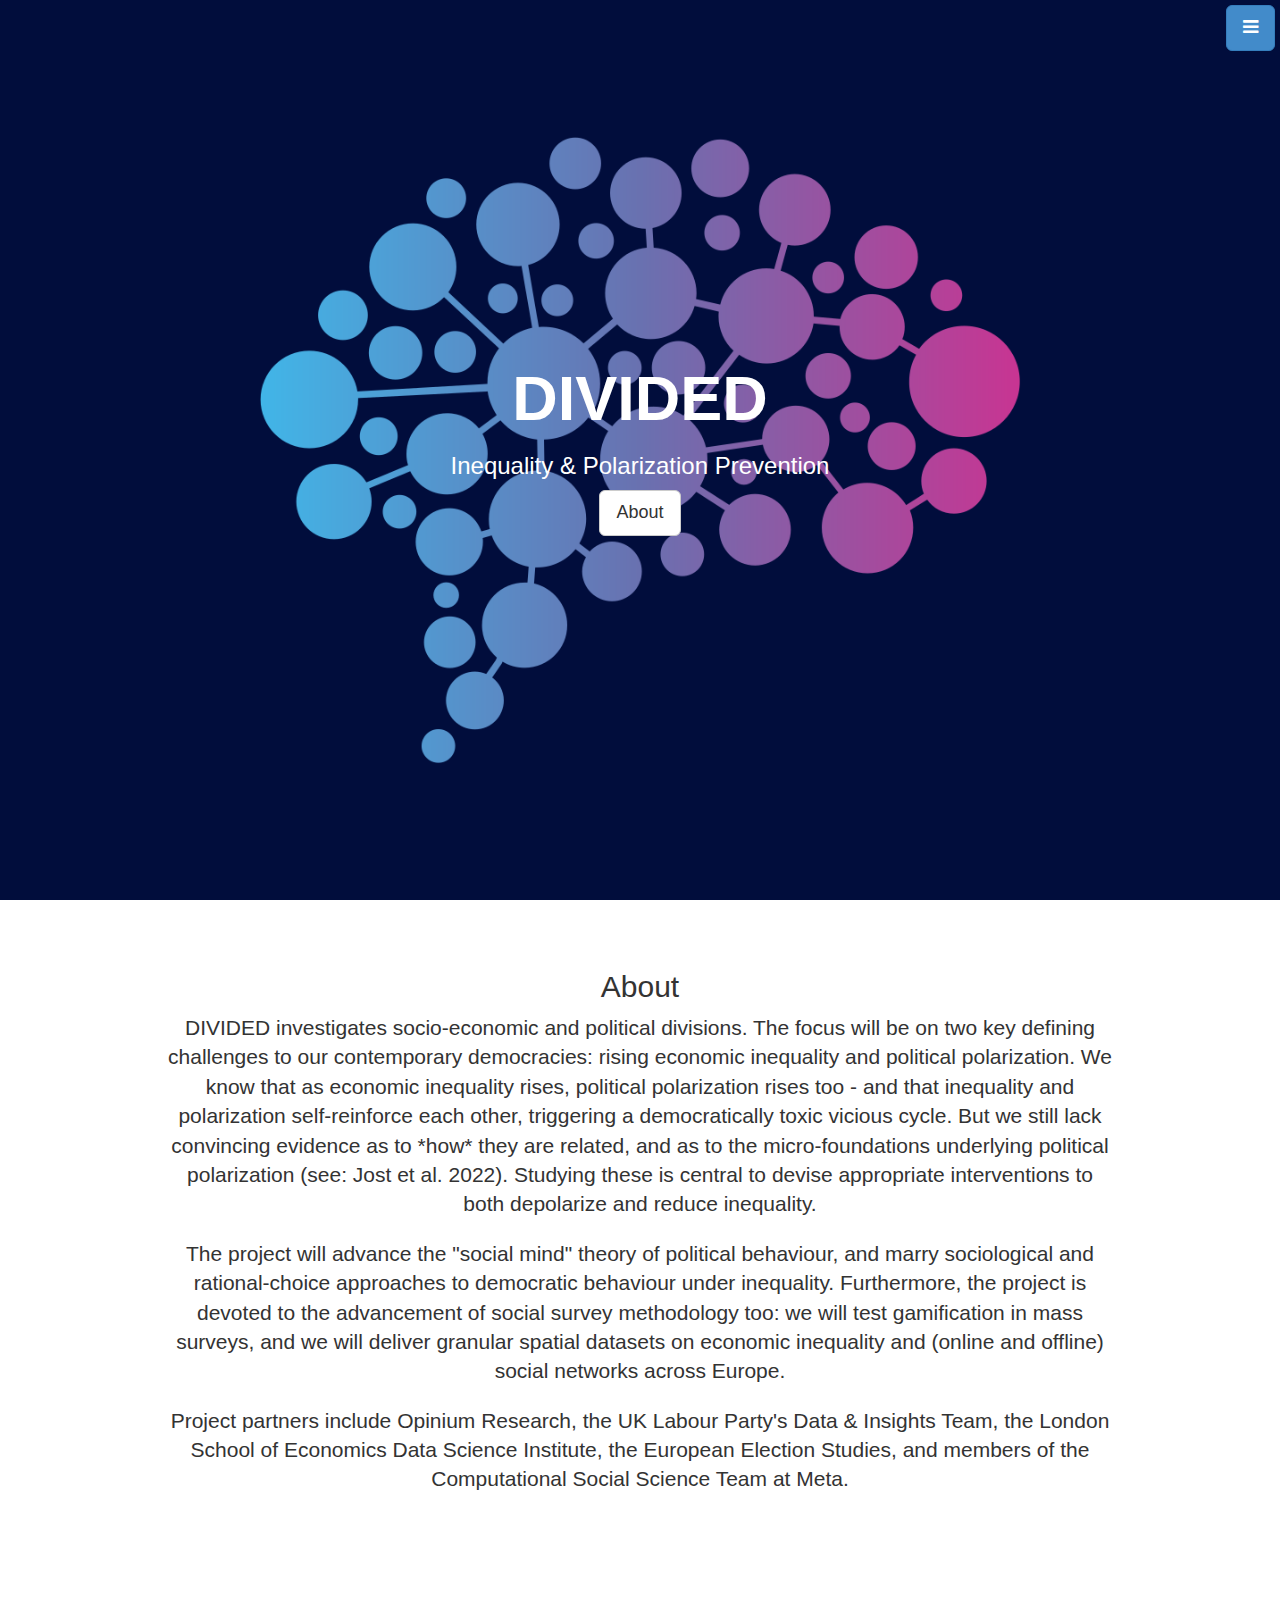
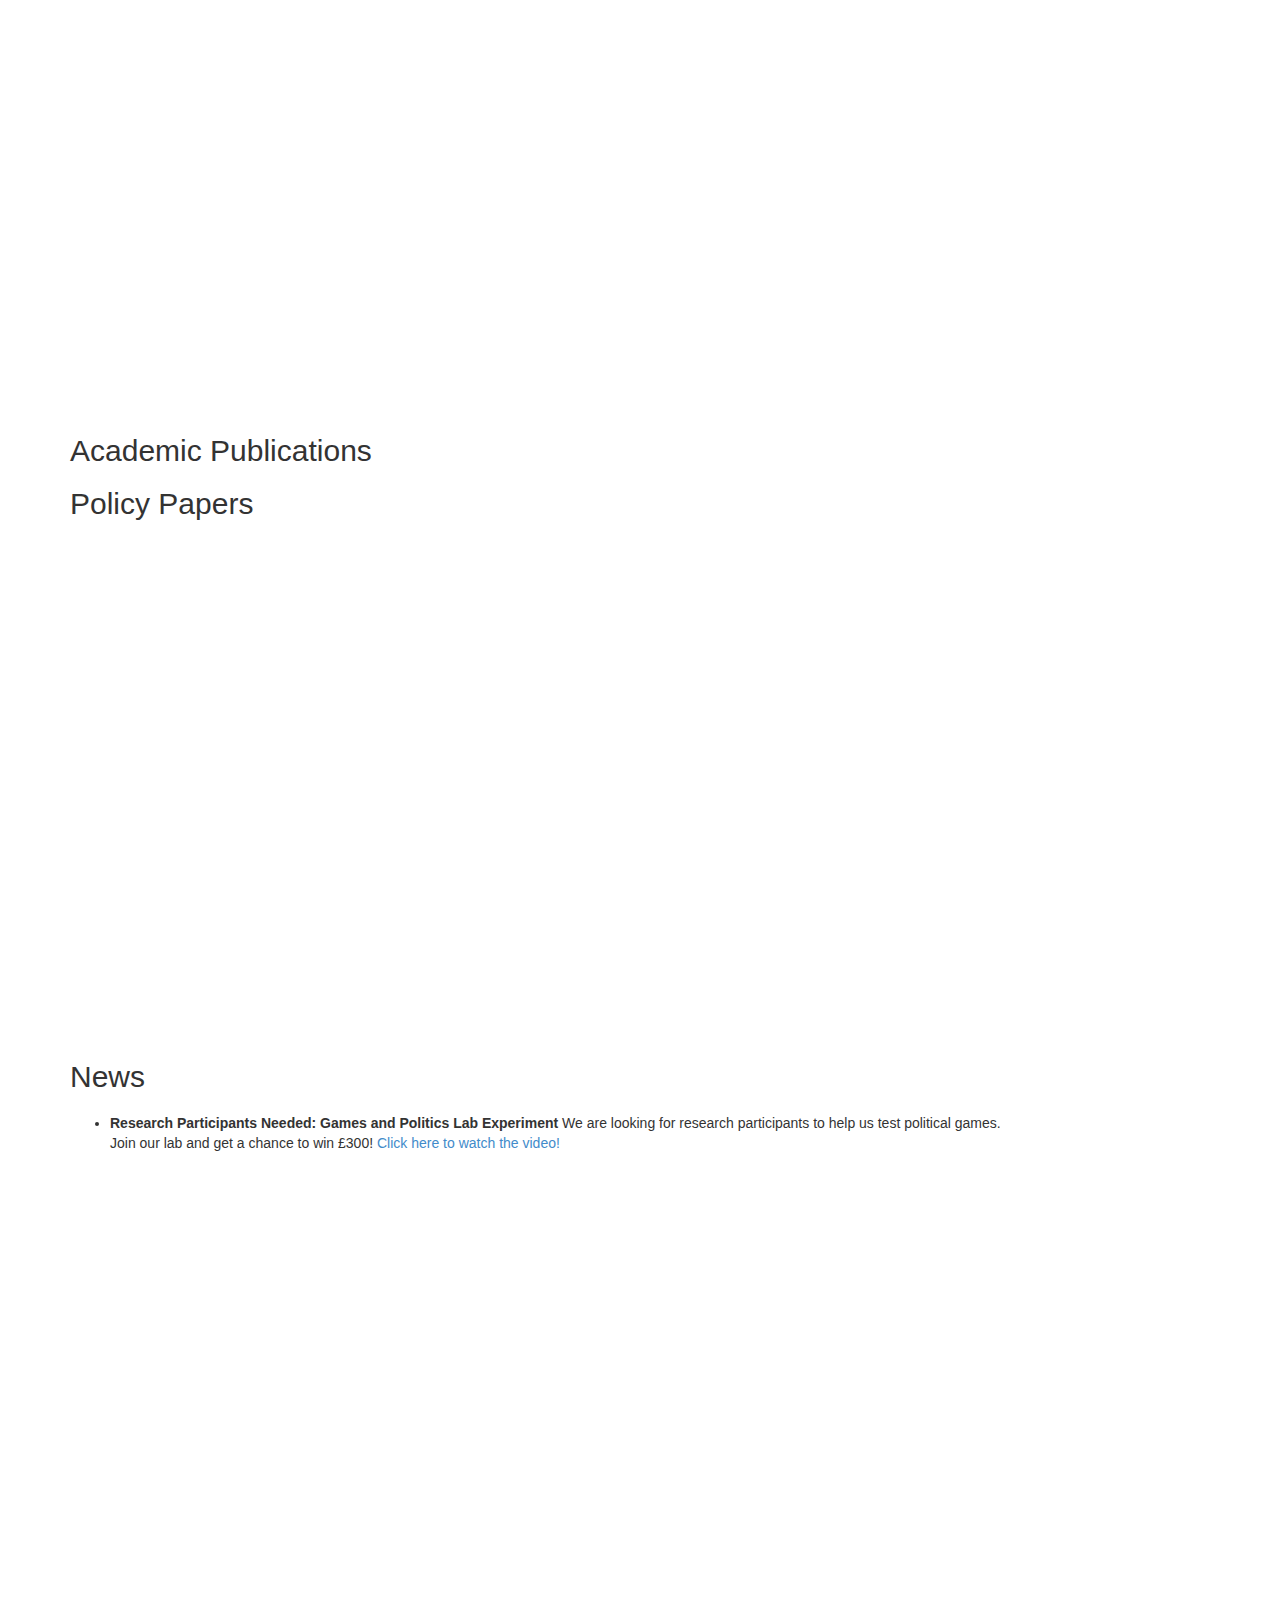
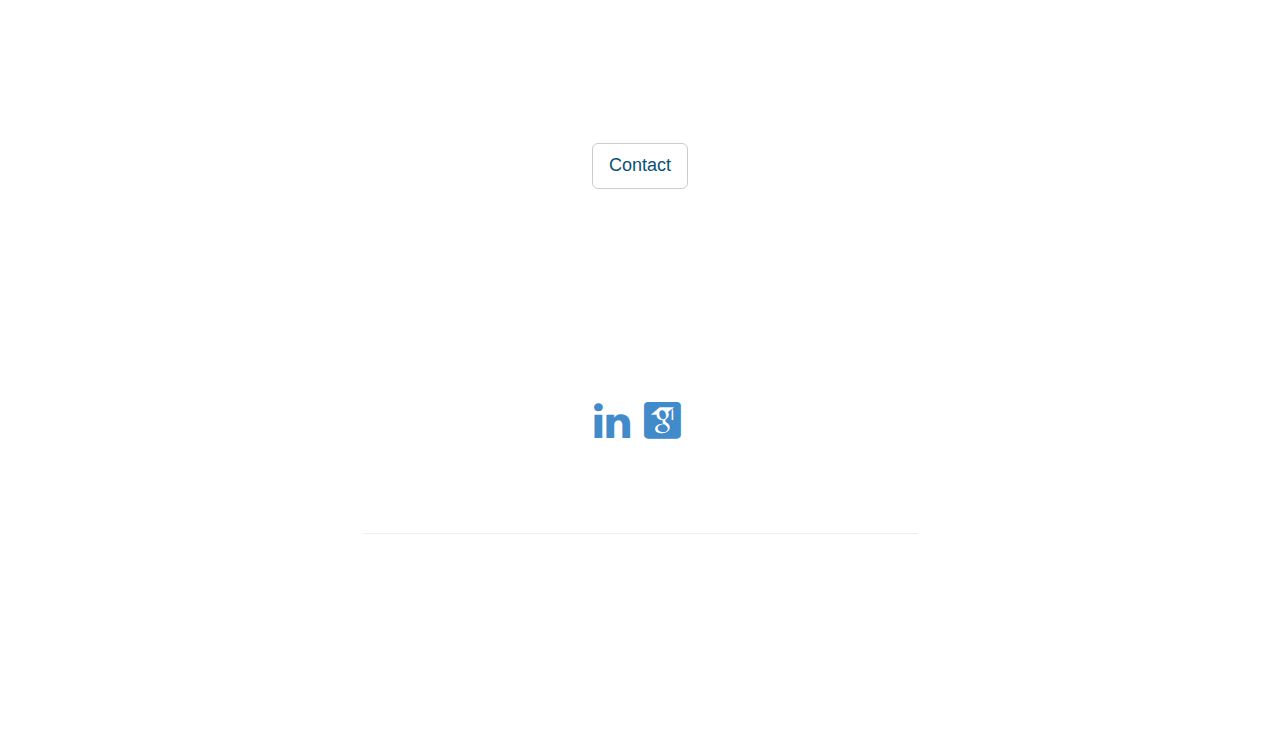
<file: index.html>
<!DOCTYPE html>
<html lang="en">
  <head>
    
    <!-- Google tag (gtag.js) -->
<script async src="https://www.googletagmanager.com/gtag/js?id=G-QFQLV8GG5N"></script>
<script>
  window.dataLayer = window.dataLayer || [];
  function gtag(){dataLayer.push(arguments);}
  gtag('js', new Date());
  gtag('config', 'G-QFQLV8GG5N');
</script>
    
    
    <meta charset="utf-8">
    <meta name="viewport" content="width=device-width, initial-scale=1.0">
    <meta name="description" content="">
    <meta name="author" content="">

    <title>DIVIDED: Inequality & Polarization Prevention </title>

    <!-- Bootstrap core CSS -->
    <link href="css/bootstrap.css" rel="stylesheet">
    

    <!-- Add custom CSS here -->
    <link href="css/stylish-portfolio.css" rel="stylesheet">
    <link href="font-awesome/css/font-awesome.min.css" rel="stylesheet">
    <link href="academicons-1.9.3/css/academicons.min.css" rel="stylesheet">
  </head>

  <body>

    
   
    <!-- Side Menu -->
    <a id="menu-toggle" href="#" class="btn btn-primary btn-lg toggle"><i class="fa fa-bars"></i></a>
    <div id="sidebar-wrapper">
      <ul class="sidebar-nav">
        <a id="menu-close" href="#" class="btn btn-default btn-lg pull-right toggle"><i class="fa fa-times"></i></a>
        <li class="sidebar-brand"><a href="">Miriam Sorace</a></li>
        <li><a href="#top">Home</a></li>
        <li><a href="#about">About</a></li>
        <li><a href="#research">Publications</a></li>
         <li><a href="#publeng">News</a></li>
        <li><a href="#contact">Social Media & Contact</a></li>
    
      </ul>
    </div>
    <!-- /Side Menu -->
  
    
    
    <!-- Full Page Image Header Area -->
    <div id="top" class="header">
      <div class="vert-text">
        <h1> DIVIDED </h1>
        <h3>Inequality & Polarization Prevention</h3>
        <a href="#about" class="btn btn-default btn-lg">About</a>
      </div>
    </div>
    <!-- /Full Page Image Header Area -->
  
    
    
    <!-- Intro -->
    <div id="about" class="intro">
      <div class="container">
        <div class="row">
          <div class="col-md-10 col-md-offset-1 text-center">
            <h2>About</h2>
            <p class="lead">
DIVIDED investigates socio-economic and political divisions. The focus will be on two key defining challenges to our contemporary democracies: rising economic inequality and political polarization. We know that as economic inequality rises, political polarization rises too - and that inequality and polarization self-reinforce each other, triggering a democratically toxic vicious cycle. But we still lack convincing evidence as to *how* they are related, and as to the micro-foundations underlying political polarization (see: Jost et al. 2022). Studying these is central to devise appropriate interventions to both depolarize and reduce inequality.
              
              <p class="lead">
The project will advance the "social mind" theory of political behaviour, and marry sociological and rational-choice approaches to democratic behaviour under inequality. Furthermore, the project is devoted to the advancement of social survey methodology too: we will test gamification in mass surveys, and we will deliver granular spatial datasets on economic inequality and (online and offline) social networks across Europe. 
               
                  <p class="lead">
Project partners include Opinium Research, the UK Labour Party's Data & Insights Team, the London School of Economics Data Science Institute, the European Election Studies, and members of the Computational Social Science Team at Meta.

                    
</a></p>
          </div>
        </div>
      </div>
    </div>
    <!-- /Intro -->



 <!-- Callout -->
    <div class="callout">
      <div class="vert-text">
        <h1> </h1>
      </div>
    </div>
    <!-- /Callout -->





      
<!-- Publications -->
    <div id="research" class="intro">
      <div class="container">
        <div class="row">
          <div class="col-md-12 text-justify">
            
           <h2>Academic Publications</h2>
            <p class="lead">
              

              
         
              
              
         <h2>Policy Papers</h2>
            <p class="lead">
           
  
     
</a></p>
          </div>
        </div>
      </div>
    </div>
    <!-- /Publications -->







<!-- Callout -->
    <div class="callout">
      <div class="vert-text">
        <h1> </h1>
      </div>
    </div>
    <!-- /Callout -->










<!-- News -->
    <div id="publeng" class="intro">
      <div class="container">
        <div class="row">
          <div class="col-md-10 text-justify">
            
           <h2>News</h2>
            <p class="lead">

<ul>
    <li><b>Research Participants Needed: Games and Politics Lab Experiment </b>
        We are looking for research participants to help us test political games. Join our lab and get a chance to win £300!
        <a href="lab_experiment_page.html">Click here to watch the video!</a>
    </li>
</ul>
              
     
</a></p>
          </div>
        </div>
      </div>
    </div>
    <!-- /News -->





    <!-- Callout -->
    <div class="callout">
      <div class="vert-text">
        <h1> </h1>
      </div>
    </div>
    <!-- /Callout -->








    
    <!-- Contact -->
    <div id="contact" class="intro">
    <div class="call-to-action">
      <div class="container">
        <div class="row">
          <div class="col-md-6 col-md-offset-3 text-center">
            <h3> </h3>
            <a href="mailto:soracem@tcd.ie" class="btn btn-lg btn-default">Contact</a>

          </div>
        </div>
      </div>
    </div>
    <!-- /Contact -->

    
    <!-- Footer -->
    <footer>
      <div id="socmed" class="intro">
        <div class="footer">
      <div class="container">
        <div class="row">
          <div class="col-md-6 col-md-offset-3 text-center">
            <ul class="list-inline">
              <li><a href="https://www.linkedin.com/in/miriamsorace/"><i class="fa fa-linkedin fa-3x"></i></a></li>
              <li><a href="https://scholar.google.co.uk/citations?user=X9YPLWMAAAAJ&hl=en&oi=ao"><i class="ai ai-google-scholar-square ai-3x"></i></a></li>
            </ul>
            <div class="top-scroll">
              <a href="#top"><i class="fa fa-circle-arrow-up scroll fa-4x"></i></a>
            </div>
            <hr>
            <p> </p>
          </div>
        </div>
      </div>
          </div>
    </footer>
    <!-- /Footer -->

    <!-- JavaScript -->
    <script src="js/jquery-1.10.2.js"></script>
    <script src="js/bootstrap.js"></script>

    <!-- Custom JavaScript for the Side Menu and Smooth Scrolling -->
    <script>
        $("#menu-close").click(function(e) {
            e.preventDefault();
            $("#sidebar-wrapper").toggleClass("active");
        });
    </script>
    <script>
        $("#menu-toggle").click(function(e) {
            e.preventDefault();
            $("#sidebar-wrapper").toggleClass("active");
        });
    </script>
    <script>
      $(function() {
        $('a[href*=#]:not([href=#])').click(function() {
          if (location.pathname.replace(/^\//,'') == this.pathname.replace(/^\//,'') 
            || location.hostname == this.hostname) {

            var target = $(this.hash);
            target = target.length ? target : $('[name=' + this.hash.slice(1) +']');
            if (target.length) {
              $('html,body').animate({
                scrollTop: target.offset().top
              }, 1000);
              return false;
            }
          }
        });
      });
    </script>

  </body>

</html>
</file>
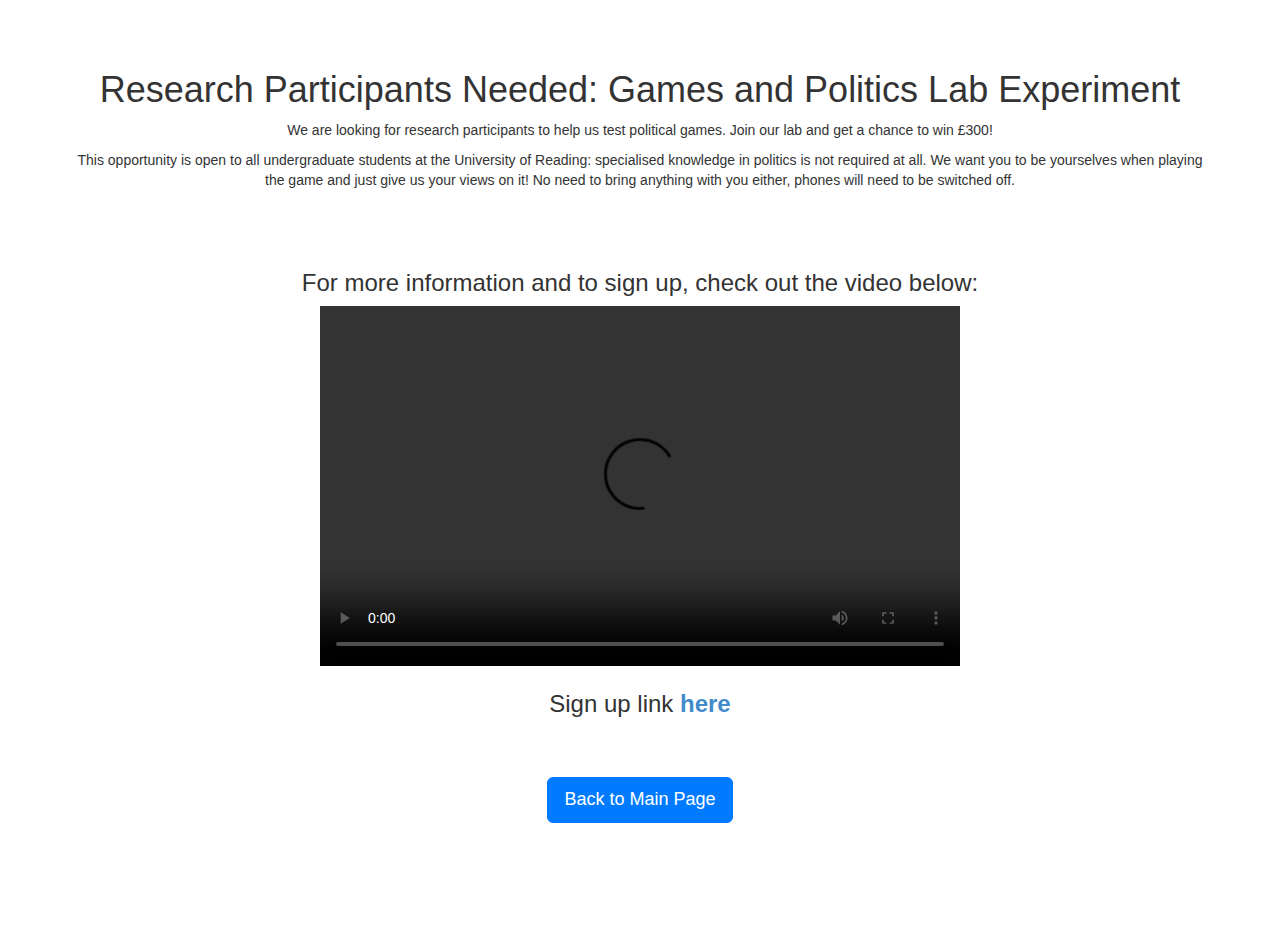
<file: lab_experiment_page.html>
<!DOCTYPE html>
<html lang="en">
<head>
    <meta charset="utf-8">
    <meta name="viewport" content="width=device-width, initial-scale=1.0">
    <meta name="description" content="Video Page">
    <meta name="author" content="Miriam Sorace">
    <title>DIVIDED - Research Participants Video</title>

    <!-- Only keep fonts and colors from the original CSS -->
    <link href="css/bootstrap.css" rel="stylesheet">  <!-- Bootstrap for basic layout -->
    <link href="css/stylish-portfolio.css" rel="stylesheet"> <!-- Custom styles with fonts and colors -->
    
    <style>
        /* You can add custom styles here to keep only the necessary parts */
        body {
            background-color: #fff; /* White background for simplicity */
            color: #333; /* Default text color */
            font-family: 'Helvetica', 'Arial', sans-serif; /* Use the fonts you want */
        }

        h1, h3 {
            color: #333; /* Adjust the text color as per original */
            font-family: 'Helvetica', 'Arial', sans-serif;
        }

        /* If you want to remove header images or other parts, you can override them here */
        .header {
            display: none; /* Remove header images */
        }

        .container {
            margin-top: 50px; /* Ensure there's enough spacing for content */
        }

        .btn-primary {
            background-color: #007bff; /* Keep primary button color */
            border-color: #007bff;
        }
    </style>
</head>
<body>

    <!-- Page content -->
    <div class="container text-center">
        <h1>Research Participants Needed: Games and Politics Lab Experiment </h1>
        <p>We are looking for research participants to help us test political games. Join our lab and get a chance to win £300!</p>
         <p>This opportunity is open to all undergraduate students at the University of Reading: specialised knowledge in politics is not required at all. We want you to be yourselves when playing the game and just give us your views on it! No need to bring anything with you either, phones will need to be switched off.</p>
    </div>

    <!-- Video Section -->
    <div class="container text-center">
        <h3>For more information and to sign up, check out the video below:</h3>
        <video width="640" height="360" controls>
            <source src="https://raw.githubusercontent.com/DIVIDED-Inequality-Polarization/DIVIDED/main/FILES/DIVIDED_recruitment_video.mp4" type="video/mp4">
            Your browser does not support the video tag.
        </video>
    <h3>Sign up link <a href="https://forms.office.com/pages/responsepage.aspx?id=xDv6T_zswEiQgPXkP_kOX-XLOoncSllEtRYkYr7k2adUNEFBTEpVOEJSVk1LSUI0QkVJMzlBV0EwMy4u&origin=QRCode&route=shorturl"><b>here</b></a></h3>
    </div>

    <!-- Back Button -->
    <div class="container text-center">
        <a href="index.html" class="btn btn-primary btn-lg">Back to Main Page</a>
    </div>

    <!-- JavaScript -->
    <script src="js/jquery-1.10.2.js"></script>
    <script src="js/bootstrap.js"></script>

</body>
</html>
</file>
<file: css/stylish-portfolio.css>
/* Global Styles */

html,
body {
  height: 100%;
  width: 100%;
}

.vert-text {
  display: table-cell;
  vertical-align: middle;
  text-align: center;
	color: white;
}

.vert-text h1 {
  padding: 0;
  margin: 0;
  font-size: 4.5em;
  font-weight: 700;
color: white;
}

/* Side Menu */

#sidebar-wrapper {
  margin-right: -250px;
  right: 0;
  width: 250px;
  background: #000;
  position: fixed;
  height: 100%;
  overflow-y: auto;
  z-index: 1000;
  -webkit-transition: all 0.4s ease 0s;
  -moz-transition: all 0.4s ease 0s;
  -ms-transition: all 0.4s ease 0s;
  -o-transition: all 0.4s ease 0s;
  transition: all 0.4s ease 0s;
}

.sidebar-nav {
  position: absolute;
  top: 0;
  width: 250px;
  list-style: none;
  margin: 0;
  padding: 0;
}

.sidebar-nav li {
  line-height: 40px;
  text-indent: 20px;
}

.sidebar-nav li a {
  color: #999999;
  display: block;
  text-decoration: none;
}

.sidebar-nav li a:hover {
  color: #fff;
  background: rgba(255,255,255,0.2);
  text-decoration: none;
}

.sidebar-nav li a:active,
.sidebar-nav li a:focus {
  text-decoration: none;
}

.sidebar-nav > .sidebar-brand {
  height: 55px;
  line-height: 55px;
  font-size: 18px;
}

.sidebar-nav > .sidebar-brand a {
  color: #999999;
}

.sidebar-nav > .sidebar-brand a:hover {
  color: #fff;
  background: none;
}

#menu-toggle {
  top: 0;
  right: 0;
  position: fixed;
  z-index: 1;
}

#sidebar-wrapper.active {
  right: 250px;
  width: 250px;
  -webkit-transition: all 0.4s ease 0s;
  -moz-transition: all 0.4s ease 0s;
  -ms-transition: all 0.4s ease 0s;
  -o-transition: all 0.4s ease 0s;
  transition: all 0.4s ease 0s;
}

.toggle {
  margin: 5px 5px 0 0;
}

/* Full Page Image Header Area */

.header {
  display: table;
  height: 100%;
  width: 100%;
  position: relative;
  background: url('../img/Original Logo Symbol.png') no-repeat center center fixed; 
  -webkit-background-size: cover;
  -moz-background-size: cover;
  -o-background-size: cover;
  background-size: cover;
}

/* Intro */

.intro {
  padding: 50px 0;
}

/* Services */

.services {
  background: #7fbbda;
  padding: 50px 0;
  color: #ffffff;
}

.service-item {
  margin-bottom: 15px;
}

i.service-icon {
  border: 3px solid #ffffff;
  border-radius: 50%;
  display: inline-block;
  font-size: 56px;
  width: 140px;
  height: 140px;
  line-height: 136px;
  vertical-align: middle; 
  text-align: center;
}

/* Callout */

.callout {
  color: #ffffff;
  display: table;
  height: 400px;
  width: 100%;
  background: url(../img/blue.png) no-repeat center center fixed;
  -webkit-background-size: cover;
  -moz-background-size: cover;
  -o-background-size: cover;
  background-size: cover;
}

/* Portfolio */

.portfolio {
  padding: 50px 0;
}

.portfolio-item {
  margin-bottom: 25px;
}

.img-portfolio {
  margin: 0 auto;
}


/* Call to Action */

/* Call to Action */
.call-to-action {
  color: #ffffff;
  background: url(../img/blue.png) no-repeat center center fixed; /* Use the same blue background as the callout */
  -webkit-background-size: cover;
  -moz-background-size: cover;
  -o-background-size: cover;
  background-size: cover;
  padding: 50px 0;
}

.call-to-action .btn {
  margin: 10px;
  background-color: #ffffff; /* Ensure the button has a clean background */
  color: #0a5175; /* Optional: Change text color of the button */
}

.call-to-action .btn:hover {
  background-color: #0a5175; /* Optional: Change hover color of the button */
  color: #ffffff; /* Change text color when hovered */
}

/* Map */

.map {
  height: 500px;
}

/* Footer */

footer {
  padding: 100px 0;
}

.top-scroll {
  margin-top: 50px;
}

.top-scroll a {
  text-decoration: none;
  color: inherit;
}

i.scroll {
  color: #333333;
}

i.scroll:hover {
  color: #0a5175;
}
/* Responsive */

@media (max-width: 768px) {
	
  .header {
	background: url('../img/DIVIDED.png') no-repeat center center scroll; 
  }

  .callout {
	background: url(../img/blue.png) no-repeat center center scroll; 
  }

  .map {
	height: 75%;
  }

	
}
</file>
<file: academicons-1.9.3/css/academicons.min.css>
@font-face {font-family: 'Academicons';font-style: normal;font-weight: 400;font-display: block;src:url('../fonts/academicons.eot');src:url('../fonts/academicons.eot') format('embedded-opentype'), url('../fonts/academicons.ttf') format('truetype'), url('../fonts/academicons.woff') format('woff'), url('../fonts/academicons.svg') format('svg');}.ai {font-family: 'Academicons';font-weight: 400;-moz-osx-font-smoothing: grayscale;-webkit-font-smoothing: antialiased;display: inline-block;font-style: normal;font-variant: normal;text-rendering: auto;line-height: 1;}.ai-academia:before {content: "\e9af";}.ai-academia-square:before {content: "\e93d";}.ai-acclaim:before {content: "\e92e";}.ai-acclaim-square:before {content: "\e93a";}.ai-acm:before {content: "\e93c";}.ai-acm-square:before {content: "\e95d";}.ai-acmdl:before {content: "\e96a";}.ai-acmdl-square:before {content: "\e9d3";}.ai-ads:before {content: "\e9cb";}.ai-ads-square:before {content: "\e94a";}.ai-africarxiv:before {content: "\e91b";}.ai-africarxiv-square:before {content: "\e90b";}.ai-archive:before {content: "\e955";}.ai-archive-square:before {content: "\e956";}.ai-arxiv:before {content: "\e974";}.ai-arxiv-square:before {content: "\e9a6";}.ai-biorxiv:before {content: "\e9a2";}.ai-biorxiv-square:before {content: "\e98b";}.ai-ceur:before {content: "\e96d";}.ai-ceur-square:before {content: "\e92f";}.ai-ciencia-vitae:before {content: "\e912";}.ai-ciencia-vitae-square:before {content: "\e913";}.ai-clarivate:before {content: "\e924";}.ai-clarivate-square:before {content: "\e925";}.ai-closed-access:before {content: "\e942";}.ai-closed-access-square:before {content: "\e943";}.ai-conversation:before {content: "\e94c";}.ai-conversation-square:before {content: "\e915";}.ai-coursera:before {content: "\e95f";}.ai-coursera-square:before {content: "\e97f";}.ai-crossref:before {content: "\e918";}.ai-crossref-square:before {content: "\e919";}.ai-cv:before {content: "\e9a5";}.ai-cv-square:before {content: "\e90a";}.ai-datacite:before {content: "\e91c";}.ai-datacite-square:before {content: "\e91d";}.ai-dataverse:before {content: "\e9f7";}.ai-dataverse-square:before {content: "\e9e4";}.ai-dblp:before {content: "\e94f";}.ai-dblp-square:before {content: "\e93f";}.ai-depsy:before {content: "\e97a";}.ai-depsy-square:before {content: "\e94b";}.ai-doi:before {content: "\e97e";}.ai-doi-square:before {content: "\e98f";}.ai-dryad:before {content: "\e97c";}.ai-dryad-square:before {content: "\e98c";}.ai-elsevier:before {content: "\e961";}.ai-elsevier-square:before {content: "\e910";}.ai-figshare:before {content: "\e981";}.ai-figshare-square:before {content: "\e9e7";}.ai-google-scholar:before {content: "\e9d4";}.ai-google-scholar-square:before {content: "\e9f9";}.ai-hal:before {content: "\e92c";}.ai-hal-square:before {content: "\e92d";}.ai-hypothesis:before {content: "\e95a";}.ai-hypothesis-square:before {content: "\e95b";}.ai-ideas-repec:before {content: "\e9ed";}.ai-ideas-repec-square:before {content: "\e9f8";}.ai-ieee:before {content: "\e929";}.ai-ieee-square:before {content: "\e9b9";}.ai-impactstory:before {content: "\e9cf";}.ai-impactstory-square:before {content: "\e9aa";}.ai-inaturalist:before {content: "\e900";}.ai-inaturalist-square:before {content: "\e901";}.ai-inpn:before {content: "\e902";}.ai-inpn-square:before {content: "\e903";}.ai-inspire:before {content: "\e9e9";}.ai-inspire-square:before {content: "\e9fe";}.ai-isidore:before {content: "\e936";}.ai-isidore-square:before {content: "\e954";}.ai-jstor:before {content: "\e938";}.ai-jstor-square:before {content: "\e944";}.ai-lattes:before {content: "\e9b3";}.ai-lattes-square:before {content: "\e99c";}.ai-mathoverflow:before {content: "\e9f6";}.ai-mathoverflow-square:before {content: "\e97b";}.ai-mendeley:before {content: "\e9f0";}.ai-mendeley-square:before {content: "\e9f3";}.ai-moodle:before {content: "\e907";}.ai-moodle-square:before {content: "\e908";}.ai-mtmt:before {content: "\e950";}.ai-mtmt-square:before {content: "\e951";}.ai-nakala:before {content: "\e940";}.ai-nakala-square:before {content: "\e941";}.ai-obp:before {content: "\e92a";}.ai-obp-square:before {content: "\e92b";}.ai-open-access:before {content: "\e939";}.ai-open-access-square:before {content: "\e9f4";}.ai-open-data:before {content: "\e966";}.ai-open-data-square:before {content: "\e967";}.ai-open-materials:before {content: "\e968";}.ai-open-materials-square:before {content: "\e969";}.ai-openedition:before {content: "\e946";}.ai-openedition-square:before {content: "\e947";}.ai-orcid:before {content: "\e9d9";}.ai-orcid-square:before {content: "\e9c3";}.ai-osf:before {content: "\e9ef";}.ai-osf-square:before {content: "\e931";}.ai-overleaf:before {content: "\e914";}.ai-overleaf-square:before {content: "\e98d";}.ai-philpapers:before {content: "\e98a";}.ai-philpapers-square:before {content: "\e96f";}.ai-piazza:before {content: "\e99a";}.ai-piazza-square:before {content: "\e90c";}.ai-preregistered:before {content: "\e906";}.ai-preregistered-square:before {content: "\e96b";}.ai-protocols:before {content: "\e952";}.ai-protocols-square:before {content: "\e953";}.ai-psyarxiv:before {content: "\e90e";}.ai-psyarxiv-square:before {content: "\e90f";}.ai-publons:before {content: "\e937";}.ai-publons-square:before {content: "\e94e";}.ai-pubmed:before {content: "\e99f";}.ai-pubmed-square:before {content: "\e97d";}.ai-pubpeer:before {content: "\e922";}.ai-pubpeer-square:before {content: "\e923";}.ai-researcherid:before {content: "\e91a";}.ai-researcherid-square:before {content: "\e95c";}.ai-researchgate:before {content: "\e95e";}.ai-researchgate-square:before {content: "\e99e";}.ai-ror:before {content: "\e948";}.ai-ror-square:before {content: "\e949";}.ai-sci-hub:before {content: "\e959";}.ai-sci-hub-square:before {content: "\e905";}.ai-scirate:before {content: "\e98e";}.ai-scirate-square:before {content: "\e99d";}.ai-scopus:before {content: "\e91e";}.ai-scopus-square:before {content: "\e91f";}.ai-semantic-scholar:before {content: "\e96e";}.ai-semantic-scholar-square:before {content: "\e96c";}.ai-springer:before {content: "\e928";}.ai-springer-square:before {content: "\e99b";}.ai-ssrn:before {content: "\e916";}.ai-ssrn-square:before {content: "\e917";}.ai-stackoverflow:before {content: "\e920";}.ai-stackoverflow-square:before {content: "\e921";}.ai-zenodo:before {content: "\e911";}.ai-zotero:before {content: "\e962";}.ai-zotero-square:before {content: "\e932";}.ai-lg {font-size: 1.33333em;line-height: 0.75em;vertical-align: -.0667em;}.ai-xs {font-size: .75em;}.ai-sm {font-size: .875em;}.ai-1x {font-size: 1em;}.ai-2x {font-size: 2em;}.ai-3x {font-size: 3em;}.ai-4x {font-size: 4em;}.ai-5x {font-size: 5em;}.ai-6x {font-size: 6em;}.ai-7x {font-size: 7em;}.ai-8x {font-size: 8em;}.ai-9x {font-size: 9em;}.ai-10x {font-size: 10em;}.ai-fw {text-align: center;width: 1.25em;}.ai-ul {list-style-type: none;margin-left: 2.5em;padding-left: 0;}.ai-ul > li {position: relative;}.ai-li {left: -2em;position: absolute;text-align: center;width: 2em;line-height: inherit;}.ai-border {border: solid 0.08em #eee;border-radius: .1em;padding: .2em .25em .15em;}.ai-pull-left {float: left;}.ai-pull-right {float: right;}.ai.ai-pull-left {margin-right: .3em;}.ai.ai-pull-right {margin-right: .3em;}.ai-stack {display: inline-block;height: 2em;line-height: 2em;position: relative;vertical-align: middle;width: 2.5em;}.ai-stack-1x, .ai-stack-2x {left: 0;position: absolute;text-align: center;width: 100%;}.ai-stack-1x {line-height: inherit;}.ai-stack-2x {font-size: 2em;}.ai-inverse {color: #fff;}
</file>
